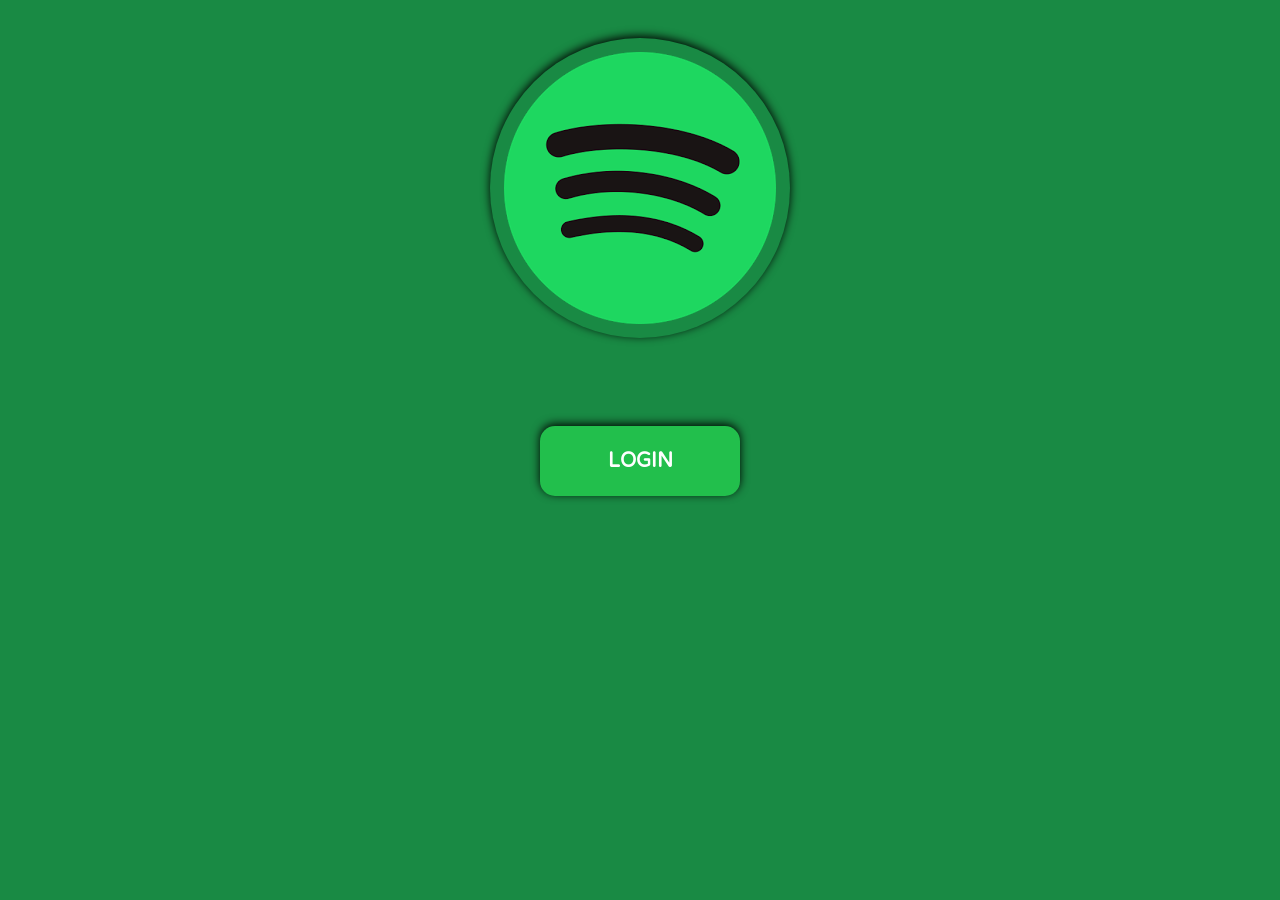
<file: login.html>
<html>
<head>
<title>Spotify - Login Page</title>
<style>
@import url('https://fonts.googleapis.com/css2?family=Varela+Round&display=swap');
body{
background-color:#198a44;
//box-shadow: 0 -2px 10px rgba(0, 0, 0, 2);
}

.logo{
display:flex;
justify-content:center;
padding:30px;
}
.logo img{
   border-radius:250px;
   box-shadow: 0 -2px 10px rgba(0, 0, 0, 2);

}
.login{
display:flex;
justify-content:Center;
padding:50px;
}
input[type=text], input[type=password] {
  width: 100%;
  padding: 12px 20px;
  margin: 8px 0;
  display: inline-block;
  border: 1px solid #ccc;
  box-sizing: border-box;
}

/* Set a style for all buttons */
button {
  background-color: #22bf4c;
  color: white;
  padding: 14px 20px;
  margin: 8px 0;
  border: none;
  cursor: pointer;
  width: 100%;
  font-size:20px;
  font-weight:bolder;
  font-family:'Varela Round',sans-serif;
 box-shadow: 0 -2px 10px rgba(0, 0, 0, 2);
}

button:hover {
  opacity: 0.8;
}

/* Extra styles for the cancel button */
.cancelbtn {
  width: auto;
  padding: 10px 18px;
  background-color: #f44336;
}

/* Center the image and position the close button */
.imgcontainer {
  text-align: center;
  margin: 24px 0 12px 0;
  position: relative;
}

img.avatar {
  width: 40%;
  border-radius: 50%;
}

.container {
  padding: 16px;
}

span.psw {
  float: right;
  padding-top: 16px;
}

/* The Modal (background) */
.modal {
  display: none; /* Hidden by default */
  position: fixed; /* Stay in place */
  z-index: 1; /* Sit on top */
  left: 0;
  top: 0;
  width: 100%; /* Full width */
  height: 100%; /* Full height */
  overflow: auto; /* Enable scroll if needed */
  background-color: rgb(0,0,0); /* Fallback color */
  background-color: rgba(0,0,0,0.4); /* Black w/ opacity */
  padding-top: 60px;
}

/* Modal Content/Box */
.modal-content {
  background-color: #fefefe;
  margin: 5% auto 15% auto; /* 5% from the top, 15% from the bottom and centered */
  border: 1px solid #888;
  width: 80%; /* Could be more or less, depending on screen size */
}

/* The Close Button (x) */
.close {
  position: absolute;
  right: 25px;
  top: 0;
  color: #000;
  font-size: 35px;
  font-weight: bold;
}

.close:hover,
.close:focus {
  color: red;
  cursor: pointer;
}

/* Add Zoom Animation */
.animate {
  -webkit-animation: animatezoom 0.6s;
  animation: animatezoom 0.6s
}

@-webkit-keyframes animatezoom {
  from {-webkit-transform: scale(0)} 
  to {-webkit-transform: scale(1)}
}
  
@keyframes animatezoom {
  from {transform: scale(0)} 
  to {transform: scale(1)}
}

/* Change styles for span and cancel button on extra small screens */
@media screen and (max-width: 300px) {
  span.psw {
     display: block;
     float: none;
  }
  .cancelbtn {
     width: 100%;
  }
}


</style>
</head>
<body>
<div>
<div class="logo"><img src="logo.png" alt="Spotify"></div>
<div class="login"><button onclick="document.getElementById('id01').style.display='block'" style="width:200px;border-radius:15px;height:70px;">LOGIN</button>

<div id="id01" class="modal">
  
  <form class="modal-content animate" action="/action_page.php" method="post">
    <div class="imgcontainer">
      <span onclick="document.getElementById('id01').style.display='none'" class="close" title="Close Modal">&times;</span>
      <img src="logo.png" alt="Avatar" class="avatar">
    </div>

    <div class="container">
      <label for="uname"><b>Username</b></label>
      <input type="text" placeholder="Enter Username" name="uname" required>

      <label for="psw"><b>Password</b></label>
      <input type="password" placeholder="Enter Password" name="psw" required>
        
      <button type="button" onclick="window.location.href = 'file:///C:/CSS%20%20files/index.html'" />Login</button>
      <label>
        <input type="checkbox" checked="checked" name="remember"> Remember me
      </label>
    </div>

    <div class="container" style="background-color:#f1f1f1">
      <button type="button" onclick="document.getElementById('id01').style.display='none'" class="cancelbtn">Cancel</button>
      <span class="psw">Forgot <a href="#">password?</a></span>
    </div>
  </form>
</div>

<script>
// Get the modal
var modal = document.getElementById('id01');

// When the user clicks anywhere outside of the modal, close it
window.onclick = function(event) {
    if (event.target == modal) {
        modal.style.display = "none";
    }
document.getElementById('submit');	
}
</script>
</div>
</div>
</body>
</html>
</file>
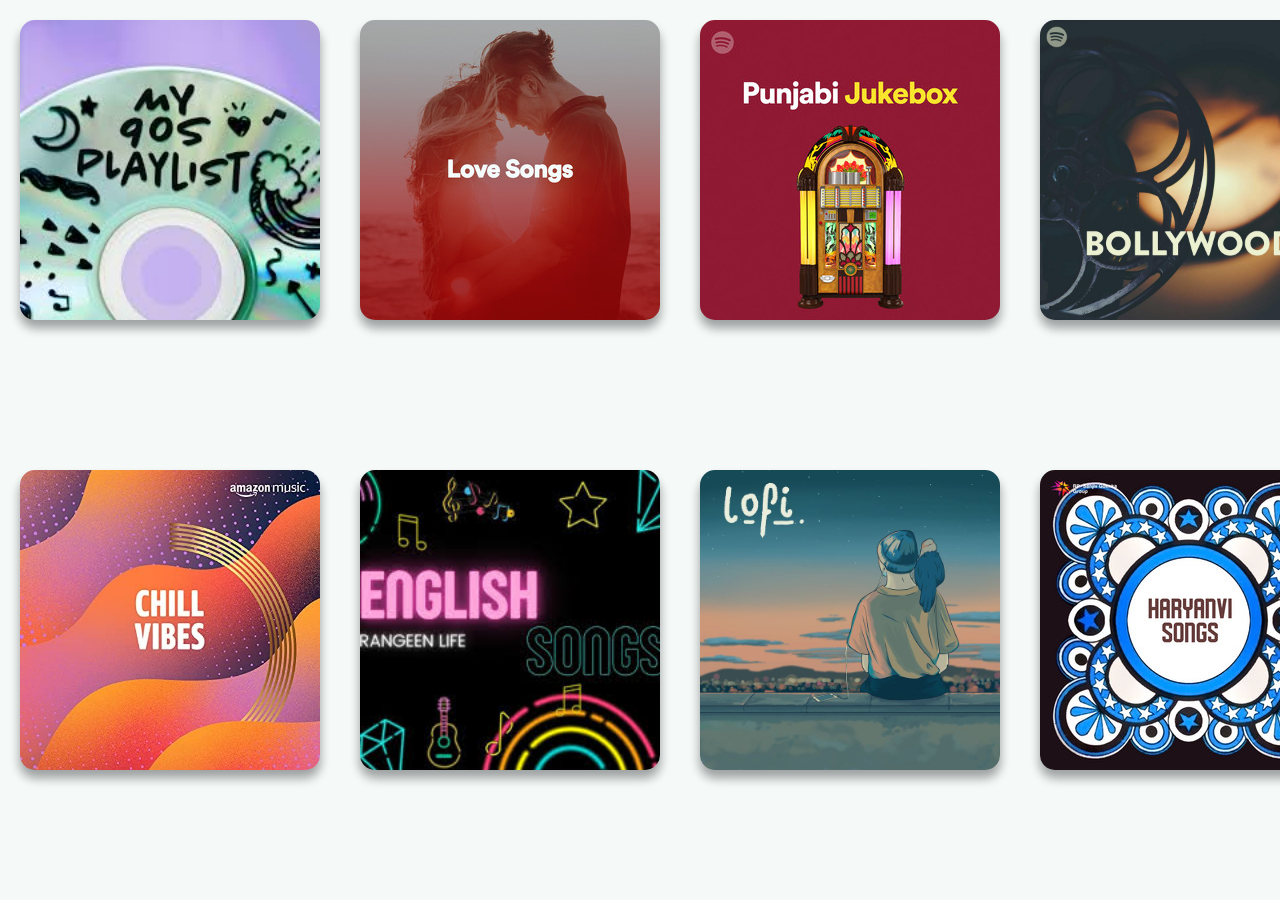
<file: playlist.html>
<html>
<head>
<title>playlists
</title>
<style>
*{
margin:0;
padding:0;
}
body{
background-color:#f5faf9;
}
.container{
height:100%;
width:100%;
display:grid;
	grid-template-columns:1fr 1fr 1fr 1fr;

}
.container div{
background-color:white;
height:300px;
width:300px;
margin:20px;
border-radius:15px;
align-content:center;
box-shadow: 0 8px 10px 0 rgba(0, 0, 0, 0.2), 0 8px 12px 0 rgba(0, 0, 0, 0.20);

}
#item1{
background-image:url("90's.jpeg");
background-repeat:no-repeat;
background-size:cover;
}
#item2{
background-image:url("romantic.jpeg");
background-repeat:no-repeat;
background-size:cover;
}
#item3{
background-image:url("punjabi.jpeg");
background-repeat:no-repeat;
background-size:cover;
}
#item4{
background-image:url("bollywood.jpg");
background-repeat:no-repeat;
background-size:cover;
}
#item5{
background-image:url("chill.jpg");
background-repeat:no-repeat;
background-size:cover;
}
#item6{
background-image:url("english.jpeg");
background-repeat:no-repeat;
background-size:cover;
}
#item7{
background-image:url("lofi.jpg");
background-repeat:no-repeat;
background-size:cover;
}
#item8{
background-image:url("haryanvi.jpeg");
background-repeat:no-repeat;
background-size:cover;
}
</style>
</head>
<body>
<div class="container">
<div id="item1" type="button" onclick="window.location.href ='file:///C:/CSS%20%20files/playlist1.html'"></div>
<div id="item2" type="button" onclick="window.location.href ='file:///C:/CSS%20%20files/playlist2.html'"></div>
<div id="item3" type="button" onclick="window.location.href ='file:///C:/CSS%20%20files/playlist3.html'"></div>
<div id="item4" type="button" onclick="window.location.href ='file:///C:/CSS%20%20files/playlist4.html'"></div> 
<div id="item5" type="button" onclick="window.location.href ='file:///C:/CSS%20%20files/playlist5.html'"></div>
<div id="item6" type="button" onclick="window.location.href ='file:///C:/CSS%20%20files/playlist6.html'"></div>
<div id="item7" type="button" onclick="window.location.href ='file:///C:/CSS%20%20files/playlist7.html'"></div>
<div id="item8" type="button" onclick="window.location.href ='file:///C:/CSS%20%20files/playlist8.html'"></div>


</div>
</body>
</html>
</file>
